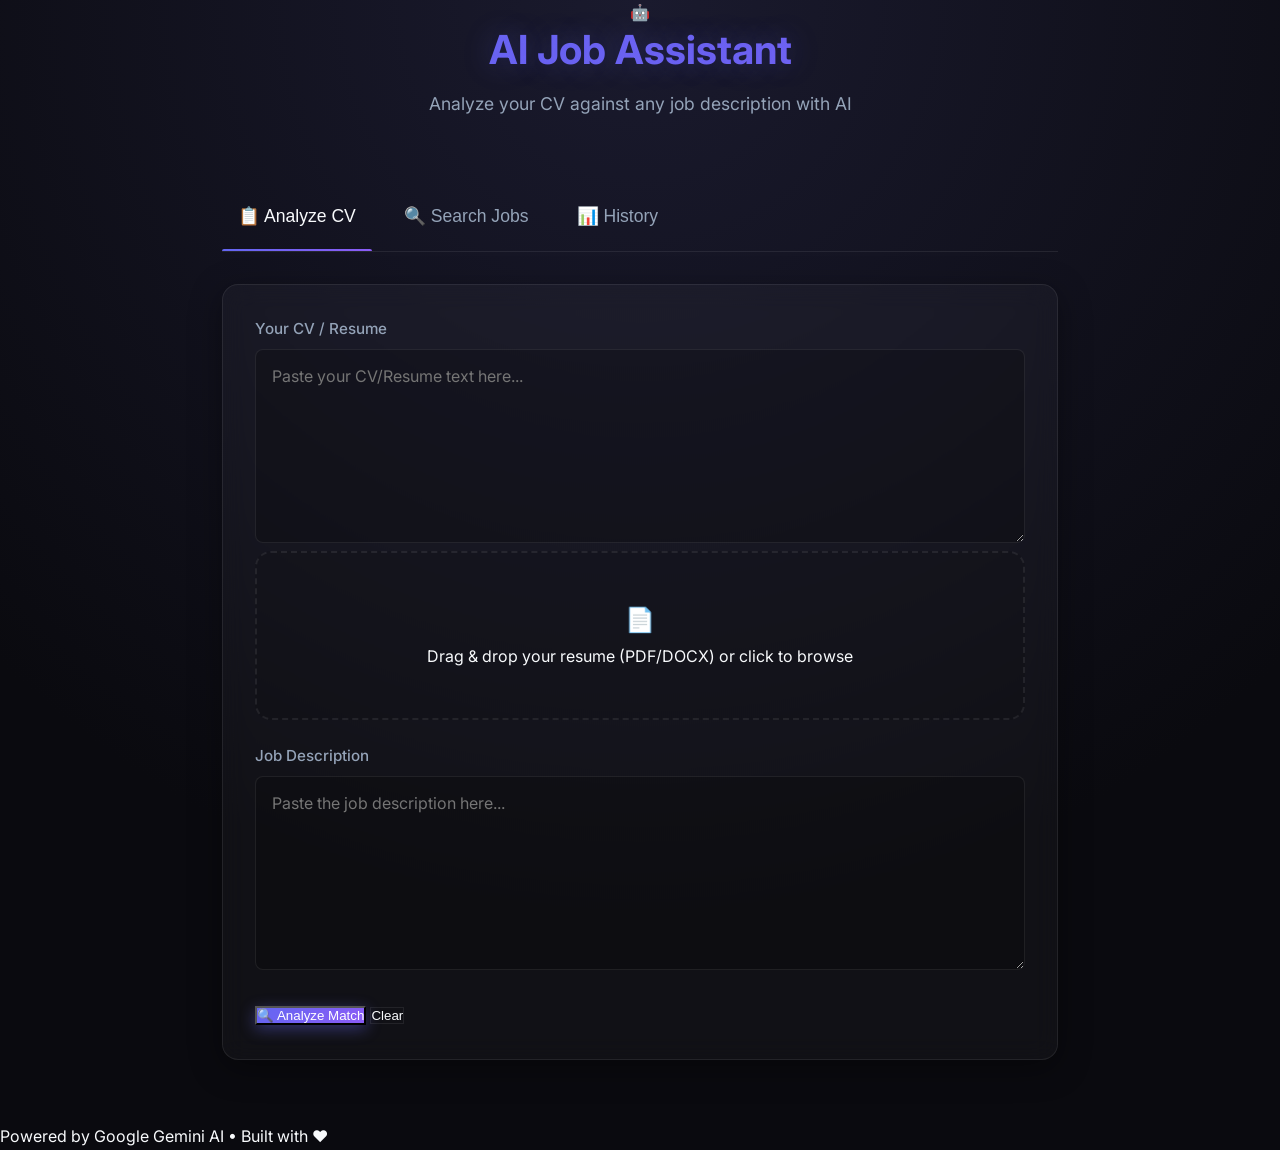
<file: static/index.html>
<!DOCTYPE html>
<html lang="en">
<head>
    <meta charset="UTF-8">
    <meta name="viewport" content="width=device-width, initial-scale=1.0">
    <title>AI Job Assistant — Smart Career Analysis</title>
    <meta name="description" content="AI-powered job matching: Analyze your CV against any job description with AI to find your perfect fit.">
    
    <!-- Favicon using SVG and emoji -->
    <link rel="icon" href="data:image/svg+xml,<svg xmlns=%22http://www.w3.org/2000/svg%22 viewBox=%220 0 100 100%22><text y=%22.9em%22 font-size=%2290%22>🤖</text></svg>">
    
    <!-- Google Fonts: Inter -->
    <link rel="preconnect" href="https://fonts.googleapis.com">
    <link rel="preconnect" href="https://fonts.gstatic.com" crossorigin>
    <link href="https://fonts.googleapis.com/css2?family=Inter:wght@300;400;500;600;700&display=swap" rel="stylesheet">
    
    <!-- Stylesheet -->
    <link rel="stylesheet" href="/static/css/style.css">
</head>
<body>
    <!-- Header -->
    <header class="app-header">
        <div class="logo">
            <span class="logo-icon" aria-hidden="true">🤖</span>
            <h1>AI Job Assistant</h1>
        </div>
        <p class="subtitle">Analyze your CV against any job description with AI</p>
    </header>

    <!-- Main Content -->
    <main class="container">
        
        <!-- Tab Navigation -->
        <nav class="tabs" aria-label="Main Navigation">
            <button class="tab active" data-tab="analyze" id="tab-analyze" aria-selected="true">
                📋 Analyze CV
            </button>
            <button class="tab" data-tab="search" id="tab-search" aria-selected="false">
                🔍 Search Jobs
            </button>
            <button class="tab" data-tab="history" id="tab-history" aria-selected="false">
                📊 History
            </button>
        </nav>

        <!-- Analyze Tab Content -->
        <div id="analyze-tab" class="tab-content active-tab-content">
            <!-- Analysis Form -->
            <section class="glass-card analysis-form-section">
                <div class="form-group">
                    <label for="cv-text">Your CV / Resume</label>
                    <textarea id="cv-text" rows="8" placeholder="Paste your CV/Resume text here..."></textarea>
                    
                    <div class="upload-zone" id="upload-zone">
                        <span class="upload-icon" style="font-size: 1.5rem; display: block; margin-bottom: 5px;">📄</span>
                        <p>Drag & drop your resume (PDF/DOCX) or click to browse</p>
                        <input type="file" id="file-input" accept=".pdf,.docx" hidden>
                    </div>
                </div>

                <div class="form-group">
                    <label for="job-description">Job Description</label>
                    <textarea id="job-description" rows="8" placeholder="Paste the job description here..."></textarea>
                </div>

                <div class="action-buttons">
                    <button id="analyze-btn" class="btn-primary">
                        🔍 Analyze Match
                    </button>
                    <button id="clear-btn" class="btn-secondary">
                        Clear
                    </button>
                </div>
            </section>

            <!-- Results Section -->
            <section id="results-container" class="results-container hidden">
                <h2>Analysis Results</h2>
                <div class="results-grid">
                    <div class="result-card score-card" id="match-score">
                        <h3>Match Score</h3>
                        <div class="match-score-circle" id="match-score-circle">
                            <span id="match-score-text">--%</span>
                        </div>
                    </div>
                    <div class="result-card" id="strengths">
                        <h3>✅ Key Strengths</h3>
                        <ul id="key-strengths-list" class="result-list"></ul>
                    </div>
                    <div class="result-card" id="gaps">
                        <h3>🔍 Skill Gaps</h3>
                        <ul id="skill-gaps-list" class="result-list"></ul>
                    </div>
                    <div class="result-card" id="recommendations">
                        <h3>💡 Recommendations</h3>
                        <ul id="recommendations-list" class="result-list"></ul>
                    </div>
                </div>

                <!-- ATS Optimization Button -->
                <div style="display: flex; justify-content: center; margin-top: 1.5rem;">
                    <button id="optimize-resume-btn" class="btn-primary" style="background: linear-gradient(135deg, #10b981, #059669); box-shadow: 0 4px 15px rgba(16, 185, 129, 0.3); font-weight: 600; padding: 12px 24px; border-radius: var(--border-radius); display: flex; align-items: center; gap: 8px;">
                        ✨ Generate ATS-Optimized Resume
                    </button>
                </div>

                <!-- Analysis Recommended Jobs -->
                <div class="result-card recommended-jobs-analysis-card" id="analysis-recommendations-section" style="margin-top: 1.5rem; grid-column: 1 / -1;">
                    <h3>🔥 Recommended Job Openings for Your Profile</h3>
                    <p style="font-size: 0.85rem; color: var(--text-secondary); margin-bottom: 1rem;">
                        Based on your resume skills, we found these high-matching job openings:
                    </p>
                    <div id="analysis-recommended-jobs-list" style="display: flex; flex-direction: column; gap: 1rem;">
                        <!-- Top 3 matching jobs will be injected here -->
                    </div>
                </div>
            </section>
        </div>

        <!-- Search Jobs Tab Content -->
        <div id="search-tab" class="tab-content hidden">
            <!-- Tip Banner for Local Jobs -->
            <div style="background: rgba(99, 102, 241, 0.08); border-left: 4px solid var(--accent-1); padding: 15px; border-radius: 12px; margin-bottom: 1.5rem; font-size: 0.9rem; line-height: 1.6; color: var(--text-primary);">
                💡 <strong>راهنمای مشاغل محلی بلغارستان (Jobs.bg / Dev.bg):</strong> 
                از آنجایی که سایت‌های محلی بلغارستان (مثل Jobs.bg و Dev.bg) دسترسی API آزاد و رایگان ندارند، بخش جستجوی خودکار ما بیشتر موقعیت‌های بین‌المللی و دورکاری (Remote) را پوشش می‌دهد. برای بررسی و رتبه‌بندی هر شغل محلی در صوفیه، کافیست شرح شغل آن را از آن سایت‌ها کپی کرده و در تب <strong>📋 Analyze CV</strong> پیست کنید تا سیستم تحلیل دقیق و کاملی را با رزومه شما انجام دهد!
            </div>

            <section class="glass-card search-jobs-section">
                <h2>🔍 Auto Job Search & AI Matching</h2>
                <p style="color: var(--text-secondary); margin-bottom: 1.5rem; font-size: 0.95rem;">
                    Find job listings matching your resume skills directly. You can refine your search with a custom keyword query below.
                </p>
                
                <div class="form-group">
                    <label for="search-query">Search Query / Keywords (Optional)</label>
                    <input type="text" id="search-query" placeholder="e.g. Backend Developer, Python, QA" style="width: 100%; padding: 12px; border-radius: 8px; background: rgba(255,255,255,0.03); border: 1px solid var(--glass-border); color: var(--text-primary); font-family: inherit; font-size: 0.95rem; margin-top: 5px;">
                </div>

                <div class="form-group" style="margin-top: 15px;">
                    <label for="search-location">Location (Optional)</label>
                    <input type="text" id="search-location" value="Sofia, Bulgaria" placeholder="e.g. Sofia, Bulgaria or Remote" style="width: 100%; padding: 12px; border-radius: 8px; background: rgba(255,255,255,0.03); border: 1px solid var(--glass-border); color: var(--text-primary); font-family: inherit; font-size: 0.95rem; margin-top: 5px;">
                </div>

                <div class="action-buttons">
                    <button id="search-jobs-btn" class="btn-primary">
                        🔍 Search & AI Rank Jobs
                    </button>
                </div>
            </section>

            <!-- Email Alerts Subscription Section -->
            <section class="glass-card job-alerts-section" style="margin-top: 1.5rem;">
                <h3>📧 Get Email Alerts for New Matches</h3>
                <p style="color: var(--text-secondary); margin-bottom: 1rem; font-size: 0.9rem;">
                    Subscribe to receive automatic email notifications whenever new high-matching jobs (>= 70%) are found based on your current resume, query, and location.
                </p>
                <div style="display: flex; gap: 10px; flex-wrap: wrap; align-items: flex-end;">
                    <div style="flex: 1; min-width: 250px;">
                        <label for="alert-email" style="font-size: 0.85rem; color: var(--text-secondary);">Email Address</label>
                        <input type="email" id="alert-email" placeholder="your.email@example.com" style="width: 100%; padding: 10px; border-radius: 8px; background: rgba(255,255,255,0.03); border: 1px solid var(--glass-border); color: var(--text-primary); font-family: inherit; font-size: 0.9rem; margin-top: 5px;">
                    </div>
                    <div style="display: flex; gap: 10px; margin-top: 10px;">
                        <button id="subscribe-btn" class="btn-primary" style="padding: 10px 20px; font-size: 0.9rem;">
                            🔔 Subscribe
                        </button>
                        <button id="unsubscribe-btn" class="btn-secondary" style="padding: 10px 20px; font-size: 0.9rem; border-color: rgba(239,68,68,0.4); color: var(--error);">
                            Unsubscribe
                        </button>
                    </div>
                </div>
            </section>

            <!-- Search Results Container -->
            <section id="search-results-container" class="search-results-container hidden" style="margin-top: 2rem;">
                <h2>Ranked Job Openings for You</h2>
                <div id="jobs-list" style="display: flex; flex-direction: column; gap: 1.5rem; margin-top: 1rem;">
                    <!-- Job cards will be injected here -->
                </div>
            </section>
        </div>

        <!-- History Tab Content -->
        <div id="history-tab" class="tab-content hidden">
            <section class="glass-card history-section">
                <div style="display: flex; justify-content: space-between; align-items: center; margin-bottom: 1.5rem; flex-wrap: wrap; gap: 1rem;">
                    <h2>📊 CV Analysis History</h2>
                    <button id="refresh-history-btn" class="btn-secondary" style="font-size: 0.85rem; padding: 6px 12px; border-radius: 8px;">
                        🔄 Refresh List
                    </button>
                </div>
                
                <div id="history-list" style="display: flex; flex-direction: column; gap: 1rem;">
                    <!-- History cards will be dynamically loaded here -->
                </div>
            </section>
        </div>

    </main>

    <!-- Loading Overlay -->
    <div id="loading-overlay" class="loading-overlay hidden">
        <div class="spinner"></div>
        <p>Analyzing your profile...</p>
    </div>

    <!-- Toast Container -->
    <div id="toast-container" class="toast-container" aria-live="polite"></div>

    <!-- Footer -->
    <footer class="app-footer">
        <p>Powered by Google Gemini AI • Built with ❤️</p>
    </footer>

    <!-- Cover Letter Modal -->
    <div id="cover-letter-modal" style="position: fixed; top: 0; left: 0; width: 100%; height: 100%; background: rgba(0, 0, 0, 0.7); z-index: 1000; display: none; align-items: center; justify-content: center; backdrop-filter: blur(8px);">
        <div class="glass-card" style="width: 90%; max-width: 650px; max-height: 85vh; display: flex; flex-direction: column; padding: 2rem; position: relative;">
            <button id="close-modal-btn" style="position: absolute; top: 15px; right: 15px; background: transparent; border: none; color: var(--text-secondary); font-size: 1.5rem; cursor: pointer; transition: var(--transition);" onmouseover="this.style.color='var(--error)'" onmouseout="this.style.color='var(--text-secondary)'">×</button>
            <h2 style="margin-top: 0; color: var(--accent-1); display: flex; align-items: center; gap: 10px;">📝 Tailored Cover Letter</h2>
            <p style="color: var(--text-secondary); font-size: 0.9rem; margin-bottom: 1rem;">Here is your customized cover letter. You can copy it directly using the button below.</p>
            
            <div id="modal-loading" style="display: none; flex-direction: column; align-items: center; justify-content: center; padding: 3rem 0; flex: 1;">
                <div class="spinner" style="width: 40px; height: 40px; border-width: 3px; margin: 0 auto 15px auto;"></div>
                <p style="color: var(--text-secondary); font-size: 0.95rem;">Generating with Gemini...</p>
            </div>
            
            <textarea id="cover-letter-text" readonly style="width: 100%; flex: 1; min-height: 250px; padding: 15px; border-radius: 8px; background: rgba(0,0,0,0.25); border: 1px solid var(--glass-border); color: var(--text-primary); font-family: monospace; font-size: 0.9rem; line-height: 1.6; resize: none; margin-bottom: 1.5rem; outline: none; display: block;"></textarea>
            
            <div style="display: flex; justify-content: flex-end; gap: 10px;">
                <button id="copy-letter-btn" class="btn-primary" style="padding: 10px 20px; font-size: 0.9rem; display: flex; align-items: center; gap: 8px;">
                    📋 Copy to Clipboard
                </button>
                <button id="close-modal-btn-bottom" class="btn-secondary" style="padding: 10px 20px; font-size: 0.9rem;">
                    Close
                </button>
            </div>
        </div>
    </div>

    <!-- Optimized Resume Modal -->
    <div id="optimizer-modal" style="position: fixed; top: 0; left: 0; width: 100%; height: 100%; background: rgba(0, 0, 0, 0.7); z-index: 1000; display: none; align-items: center; justify-content: center; backdrop-filter: blur(8px);">
        <div class="glass-card" style="width: 90%; max-width: 750px; max-height: 85vh; display: flex; flex-direction: column; padding: 2rem; position: relative;">
            <button id="close-optimizer-btn" style="position: absolute; top: 15px; right: 15px; background: transparent; border: none; color: var(--text-secondary); font-size: 1.5rem; cursor: pointer; transition: var(--transition);" onmouseover="this.style.color='var(--error)'" onmouseout="this.style.color='var(--text-secondary)'">×</button>
            <h2 style="margin-top: 0; color: #10b981; display: flex; align-items: center; gap: 10px;">✨ ATS-Optimized Resume</h2>
            <p style="color: var(--text-secondary); font-size: 0.9rem; margin-bottom: 1rem;">This version of your resume highlights keywords and phrases from the job description to bypass ATS filters. <strong>No fake details were added.</strong></p>
            
            <div id="optimizer-loading" style="display: none; flex-direction: column; align-items: center; justify-content: center; padding: 3rem 0; flex: 1;">
                <div class="spinner" style="width: 40px; height: 40px; border-width: 3px; margin: 0 auto 15px auto; border-color: #10b981 transparent #10b981 transparent;"></div>
                <p style="color: var(--text-secondary); font-size: 0.95rem;">Optimizing with Gemini...</p>
            </div>
            
            <textarea id="optimized-resume-text" readonly style="width: 100%; flex: 1; min-height: 300px; padding: 15px; border-radius: 8px; background: rgba(0,0,0,0.25); border: 1px solid var(--glass-border); color: var(--text-primary); font-family: monospace; font-size: 0.9rem; line-height: 1.6; resize: none; margin-bottom: 1.5rem; outline: none; display: block;"></textarea>
            
            <div style="display: flex; justify-content: flex-end; gap: 10px;">
                <button id="copy-optimized-btn" class="btn-primary" style="background: linear-gradient(135deg, #10b981, #059669); padding: 10px 20px; font-size: 0.9rem; display: flex; align-items: center; gap: 8px;">
                    📋 Copy Optimized CV
                </button>
                <button id="close-optimizer-btn-bottom" class="btn-secondary" style="padding: 10px 20px; font-size: 0.9rem;">
                    Close
                </button>
            </div>
        </div>
    </div>

    <!-- Scripts -->
    <script src="/static/js/app.js"></script>
</body>
</html>
</file>
<file: static/css/style.css>
@import url('https://fonts.googleapis.com/css2?family=Inter:wght@300;400;500;600;700&display=swap');

:root {
  /* Colors */
  --bg-color: #0a0a0f;
  --bg-gradient: radial-gradient(circle at 50% 0%, #1a1a2e 0%, #0a0a0f 70%);
  --text-primary: #f8fafc;
  --text-secondary: #94a3b8;
  --text-muted: #64748b;
  
  --accent-1: #6366f1;
  --accent-2: #8b5cf6;
  --accent-gradient: linear-gradient(135deg, var(--accent-1), var(--accent-2));
  
  --success: #10b981;
  --warning: #f59e0b;
  --error: #ef4444;
  
  --glass-bg: rgba(255, 255, 255, 0.03);
  --glass-border: rgba(255, 255, 255, 0.08);
  --glass-shadow: 0 8px 32px 0 rgba(0, 0, 0, 0.37);
  
  --border-radius: 16px;
  --transition: all 0.3s ease;
}

* {
  box-sizing: border-box;
  margin: 0;
  padding: 0;
}

body {
  font-family: 'Inter', sans-serif;
  background: var(--bg-color);
  background-image: var(--bg-gradient);
  color: var(--text-primary);
  min-height: 100vh;
  line-height: 1.6;
  -webkit-font-smoothing: antialiased;
  -moz-osx-font-smoothing: grayscale;
}

/* Custom Scrollbar */
::-webkit-scrollbar {
  width: 8px;
}
::-webkit-scrollbar-track {
  background: var(--bg-color);
}
::-webkit-scrollbar-thumb {
  background: rgba(255, 255, 255, 0.1);
  border-radius: 10px;
}
::-webkit-scrollbar-thumb:hover {
  background: rgba(255, 255, 255, 0.2);
}

/* Layout */
.container {
  max-width: 900px;
  margin: 0 auto;
  padding: 2rem;
  width: 100%;
}

/* Typography */
h1, h2, h3, h4, h5, h6 {
  font-weight: 700;
  line-height: 1.2;
  margin-bottom: 1rem;
}

/* Header */
.app-header {
  text-align: center;
  margin-bottom: 3rem;
}

.app-header h1 {
  font-size: 2.5rem;
  background: var(--accent-gradient);
  -webkit-background-clip: text;
  -webkit-text-fill-color: transparent;
  background-clip: text;
  text-shadow: 0 0 30px rgba(99, 102, 241, 0.3);
  animation: gradient-shift 5s ease infinite;
  background-size: 200% auto;
}

.app-header p {
  color: var(--text-secondary);
  font-size: 1.1rem;
}

@keyframes gradient-shift {
  0% { background-position: 0% 50%; }
  50% { background-position: 100% 50%; }
  100% { background-position: 0% 50%; }
}

/* Glass Card */
.glass-card {
  background: var(--glass-bg);
  backdrop-filter: blur(12px);
  -webkit-backdrop-filter: blur(12px);
  border: 1px solid var(--glass-border);
  border-radius: var(--border-radius);
  padding: 2rem;
  box-shadow: var(--glass-shadow);
  transition: var(--transition);
  margin-bottom: 2rem;
}

.glass-card:hover {
  transform: translateY(-4px);
  box-shadow: 0 12px 40px 0 rgba(0, 0, 0, 0.45);
  border-color: rgba(255, 255, 255, 0.15);
}

/* Forms */
.form-group {
  margin-bottom: 1.5rem;
}

.form-group label {
  display: block;
  margin-bottom: 0.5rem;
  font-weight: 500;
  color: var(--text-secondary);
  font-size: 0.95rem;
}

.form-group textarea,
.form-group input {
  width: 100%;
  background: rgba(0, 0, 0, 0.2);
  border: 1px solid var(--glass-border);
  border-radius: 8px;
  padding: 1rem;
  color: var(--text-primary);
  font-family: 'Inter', sans-serif;
  font-size: 1rem;
  transition: var(--transition);
  outline: none;
}

.form-group textarea:focus,
.form-group input:focus {
  border-color: var(--accent-1);
  box-shadow: 0 0 0 3px rgba(99, 102, 241, 0.2);
  background: rgba(0, 0, 0, 0.3);
}

/* Upload Zone */
.upload-zone {
  border: 2px dashed var(--glass-border);
  border-radius: var(--border-radius);
  padding: 3rem 2rem;
  text-align: center;
  cursor: pointer;
  transition: var(--transition);
  background: rgba(0, 0, 0, 0.1);
}

.upload-zone:hover, .upload-zone.dragover {
  border-color: var(--accent-1);
  background: rgba(99, 102, 241, 0.05);
}

.upload-zone i {
  font-size: 2.5rem;
  color: var(--accent-1);
  margin-bottom: 1rem;
}

/* Buttons */
.btn {
  display: inline-flex;
  align-items: center;
  justify-content: center;
  padding: 0.75rem 1.5rem;
  font-size: 1rem;
  font-weight: 600;
  border-radius: 8px;
  cursor: pointer;
  transition: var(--transition);
  border: none;
  outline: none;
  gap: 0.5rem;
}

.btn-primary {
  background: var(--accent-gradient);
  color: #fff;
  box-shadow: 0 4px 15px rgba(99, 102, 241, 0.4);
}

.btn-primary:hover {
  transform: scale(1.02);
  box-shadow: 0 6px 20px rgba(99, 102, 241, 0.6);
}

.btn-secondary {
  background: transparent;
  color: var(--text-primary);
  border: 1px solid var(--glass-border);
}

.btn-secondary:hover {
  background: rgba(255, 255, 255, 0.05);
  border-color: rgba(255, 255, 255, 0.2);
}

/* Tabs */
.tabs {
  display: flex;
  gap: 1rem;
  margin-bottom: 2rem;
  border-bottom: 1px solid var(--glass-border);
  padding-bottom: 1rem;
}

.tab {
  background: none;
  border: none;
  color: var(--text-secondary);
  font-size: 1.1rem;
  font-weight: 500;
  cursor: pointer;
  padding: 0.5rem 1rem;
  transition: var(--transition);
  position: relative;
}

.tab:hover {
  color: var(--text-primary);
}

.tab.active {
  color: var(--text-primary);
}

.tab.active::after {
  content: '';
  position: absolute;
  bottom: -1rem;
  left: 0;
  width: 100%;
  height: 2px;
  background: var(--accent-gradient);
  border-radius: 2px 2px 0 0;
}

/* Results Container */
.results-container {
  display: flex;
  flex-direction: column;
  gap: 2rem;
}

.result-section {
  background: rgba(0, 0, 0, 0.2);
  border-radius: 12px;
  padding: 1.5rem;
}

/* Match Score */
.match-score-container {
  display: flex;
  align-items: center;
  justify-content: center;
  margin-bottom: 2rem;
}

.match-score {
  width: 120px;
  height: 120px;
  border-radius: 50%;
  display: flex;
  align-items: center;
  justify-content: center;
  font-size: 2.5rem;
  font-weight: 700;
  background: var(--bg-color);
  position: relative;
  z-index: 1;
}

.match-score::before {
  content: '';
  position: absolute;
  top: -4px;
  left: -4px;
  right: -4px;
  bottom: -4px;
  border-radius: 50%;
  background: var(--accent-gradient);
  z-index: -1;
  animation: spin 4s linear infinite;
}

@keyframes spin {
  100% { transform: rotate(360deg); }
}

/* List Items */
.strength-item,
.gap-item,
.recommendation-item {
  display: flex;
  align-items: flex-start;
  gap: 1rem;
  margin-bottom: 1rem;
  padding: 1rem;
  background: rgba(255, 255, 255, 0.02);
  border-radius: 8px;
  transition: var(--transition);
}

.strength-item:hover,
.gap-item:hover,
.recommendation-item:hover {
  background: rgba(255, 255, 255, 0.05);
}

.strength-item::before {
  content: '✓';
  color: var(--success);
  font-weight: bold;
  font-size: 1.2rem;
}

.gap-item::before {
  content: '⚠';
  color: var(--warning);
  font-weight: bold;
  font-size: 1.2rem;
}

.recommendation-item::before {
  content: '→';
  color: var(--accent-1);
  font-weight: bold;
  font-size: 1.2rem;
}

/* Loading Overlay */
.loading-overlay {
  position: fixed;
  top: 0;
  left: 0;
  right: 0;
  bottom: 0;
  background: rgba(10, 10, 15, 0.9);
  backdrop-filter: blur(8px);
  display: flex;
  flex-direction: column;
  align-items: center;
  justify-content: center;
  z-index: 1000;
  opacity: 0;
  pointer-events: none;
  transition: opacity 0.3s ease;
}

.loading-overlay.active {
  opacity: 1;
  pointer-events: all;
}

.loading-spinner {
  width: 50px;
  height: 50px;
  border: 3px solid rgba(255, 255, 255, 0.1);
  border-radius: 50%;
  border-top-color: var(--accent-1);
  animation: spin 1s ease-in-out infinite;
  margin-bottom: 1rem;
}

.loading-overlay p {
  color: var(--text-primary);
  font-size: 1.1rem;
  font-weight: 500;
  animation: pulse 1.5s ease-in-out infinite;
}

@keyframes pulse {
  0%, 100% { opacity: 1; }
  50% { opacity: 0.5; }
}

/* Toast Notifications */
.toast-container {
  position: fixed;
  bottom: 2rem;
  right: 2rem;
  z-index: 1000;
  display: flex;
  flex-direction: column;
  gap: 1rem;
}

.toast {
  padding: 1rem 1.5rem;
  border-radius: 8px;
  background: var(--glass-bg);
  backdrop-filter: blur(12px);
  border: 1px solid var(--glass-border);
  box-shadow: 0 10px 30px rgba(0, 0, 0, 0.3);
  color: var(--text-primary);
  display: flex;
  align-items: center;
  gap: 0.75rem;
  transform: translateX(120%);
  transition: transform 0.3s cubic-bezier(0.68, -0.55, 0.265, 1.55);
}

.toast.show {
  transform: translateX(0);
}

.toast.success {
  border-left: 4px solid var(--success);
}

.toast.error {
  border-left: 4px solid var(--error);
}

/* Animations */
.fade-in {
  animation: fadeIn 0.5s ease forwards;
}

.slide-up {
  animation: slideUp 0.5s ease forwards;
}

@keyframes fadeIn {
  from { opacity: 0; }
  to { opacity: 1; }
}

@keyframes slideUp {
  from {
    opacity: 0;
    transform: translateY(20px);
  }
  to {
    opacity: 1;
    transform: translateY(0);
  }
}

/* Hidden */
.hidden {
  display: none !important;
}

/* Results Grid */
.results-grid {
  display: grid;
  grid-template-columns: 1fr 1fr;
  gap: 1.5rem;
  margin-top: 1.5rem;
}

.results-grid .score-card {
  grid-column: 1 / -1;
  text-align: center;
}

.result-card {
  background: var(--glass-bg);
  border: 1px solid var(--glass-border);
  border-radius: var(--border-radius);
  padding: 1.5rem;
  backdrop-filter: blur(12px);
  transition: var(--transition);
}

.result-card:hover {
  transform: translateY(-4px);
  box-shadow: var(--glass-shadow);
}

.result-card h3 {
  font-size: 1.15rem;
  margin-bottom: 1rem;
  color: var(--text-primary);
}

/* Match Score Circle */
.match-score-circle {
  width: 130px;
  height: 130px;
  border-radius: 50%;
  display: flex;
  align-items: center;
  justify-content: center;
  margin: 1rem auto;
  font-size: 2.5rem;
  font-weight: 700;
  background: var(--bg-color);
  border: 4px solid var(--accent-1);
  position: relative;
  transition: border-color 0.5s ease;
}

.match-score-circle.score-high { border-color: var(--success); }
.match-score-circle.score-medium { border-color: var(--warning); }
.match-score-circle.score-low { border-color: var(--error); }

#match-score-text {
  background: var(--accent-gradient);
  -webkit-background-clip: text;
  background-clip: text;
  -webkit-text-fill-color: transparent;
}

.score-high #match-score-text,
.match-score-circle.score-high #match-score-text {
  background: linear-gradient(135deg, var(--success), #34d399);
  -webkit-background-clip: text;
  background-clip: text;
}

.score-medium #match-score-text,
.match-score-circle.score-medium #match-score-text {
  background: linear-gradient(135deg, var(--warning), #fbbf24);
  -webkit-background-clip: text;
  background-clip: text;
}

.score-low #match-score-text,
.match-score-circle.score-low #match-score-text {
  background: linear-gradient(135deg, var(--error), #f87171);
  -webkit-background-clip: text;
  background-clip: text;
}

/* Result Lists */
.result-list {
  list-style: none;
  padding: 0;
}

.result-item {
  display: flex;
  align-items: flex-start;
  gap: 0.75rem;
  padding: 0.75rem 1rem;
  margin-bottom: 0.5rem;
  background: rgba(255, 255, 255, 0.02);
  border-radius: 8px;
  font-size: 0.95rem;
  color: var(--text-secondary);
  transition: var(--transition);
  line-height: 1.5;
}

.result-item:hover {
  background: rgba(255, 255, 255, 0.05);
  color: var(--text-primary);
}

#key-strengths-list .result-item::before {
  content: '✓';
  color: var(--success);
  font-weight: bold;
  flex-shrink: 0;
}

#skill-gaps-list .result-item::before {
  content: '⚠';
  color: var(--warning);
  font-weight: bold;
  flex-shrink: 0;
}

#recommendations-list .result-item::before {
  content: '→';
  color: var(--accent-1);
  font-weight: bold;
  flex-shrink: 0;
}

/* Loading Overlay fix */
.loading-overlay {
  opacity: 1;
  pointer-events: all;
}

.spinner {
  width: 50px;
  height: 50px;
  border: 3px solid rgba(255, 255, 255, 0.1);
  border-radius: 50%;
  border-top-color: var(--accent-1);
  animation: spin 1s ease-in-out infinite;
  margin-bottom: 1rem;
}

/* Responsive */
@media (max-width: 768px) {
  .container {
    padding: 1.5rem;
  }
  
  .app-header h1 {
    font-size: 2rem;
  }
  
  .glass-card {
    padding: 1.5rem;
  }
}

@media (max-width: 480px) {
  .container {
    padding: 1rem;
  }
  
  .app-header h1 {
    font-size: 1.75rem;
  }
  
  .tabs {
    flex-wrap: wrap;
  }
  
  .btn {
    width: 100%;
  }
  
  .toast-container {
    bottom: 1rem;
    right: 1rem;
    left: 1rem;
  }
  
  .toast {
    width: 100%;
  }
}
</file>
